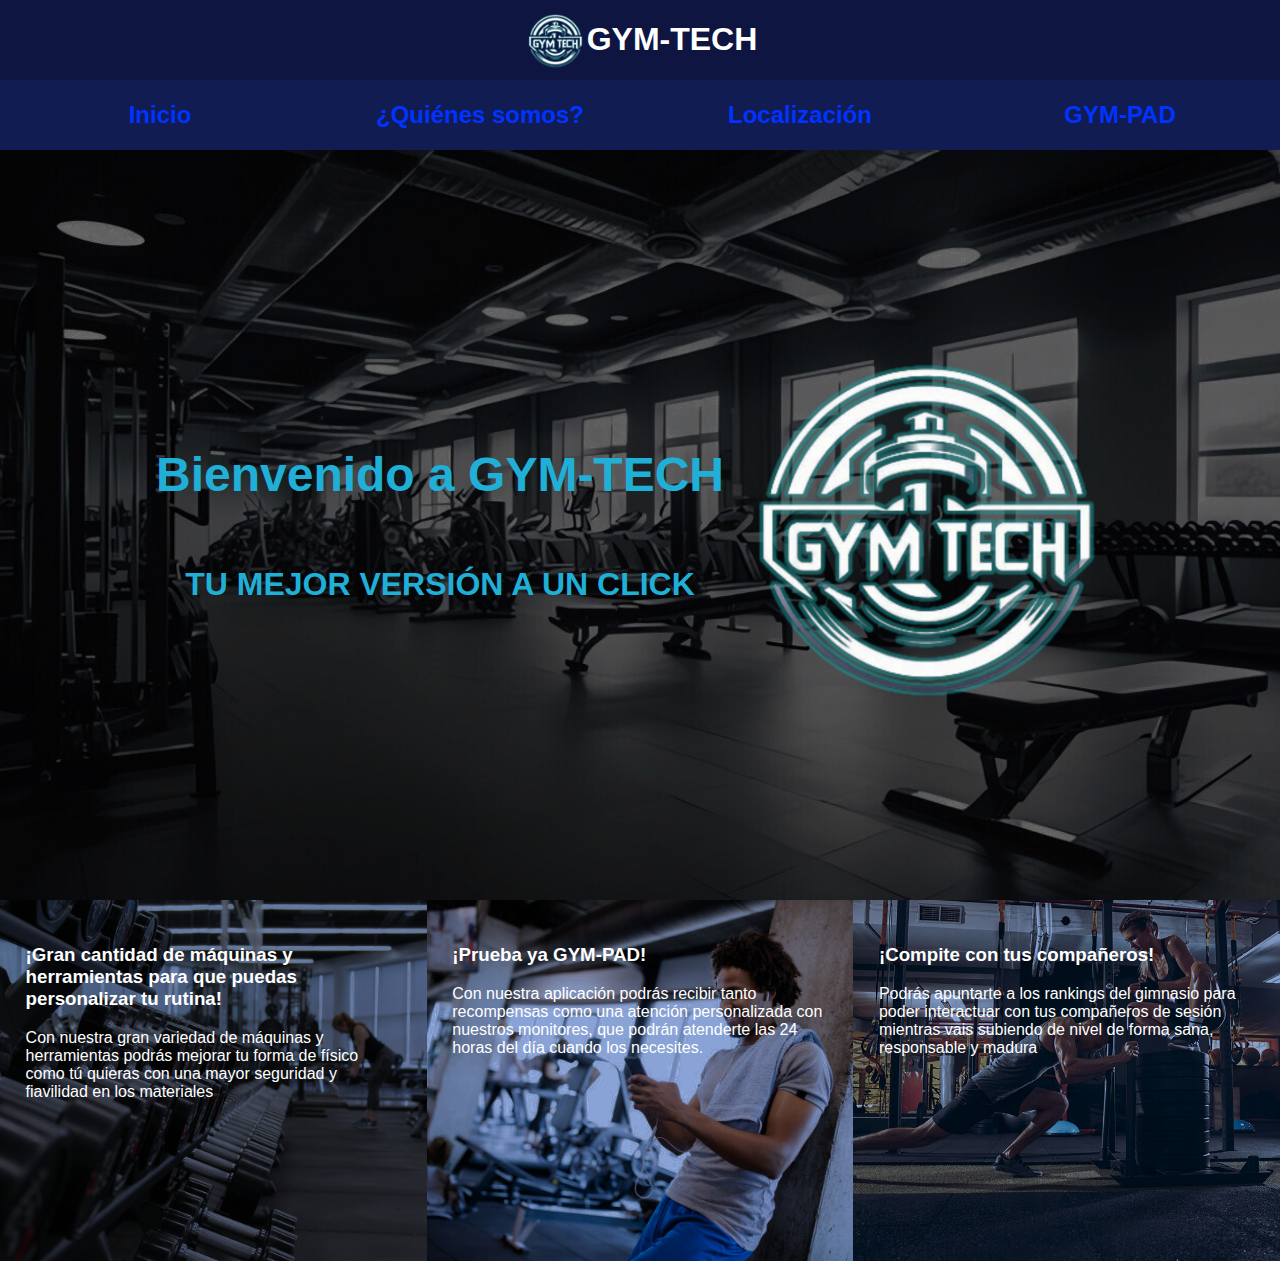
<file: index.html>
<!DOCTYPE html>
<html>
  <head>
    <meta charset="UTF-8">
    <meta name="viewport" content="width=device-width, initial-scale=1.0">
    <title>GYM-TECH</title>
    <link rel="icon" href="../img/logo.png" type="image/x-icon">

    <link rel="stylesheet" href="styles/index-style.css">
  </head>
  <body>
    <header>
      <img src="img/logo.png" width="5%" height="5%">
      <h1>GYM-TECH</h1>
    </header>
    <nav>
      <ul>
        <li>
          <a href="index.html">Inicio</a>
        </li>
        <li>
          <a href="subpages/about.html">¿Quiénes somos?</a>
        </li>
        <li>
          <a href="subpages/localization.html">Localización</a>
        </li>
        <li>
          <a href="subpages/gympad.html">GYM-PAD</a>
        </li>
      </ul>
    </nav>
    <div id="introduccion">
      <div>
        <h1 id="bienvenida">Bienvenido a GYM-TECH</h1>
        <h3 id="eslogan">TU MEJOR VERSIÓN A UN CLICK</h3>
      </div>
      <img src="img/logo.png" width="400px" height="400px">
    </div>
    <div id="galeriaImagenes">
      <div class="tarjeta" id="inventario">
        <h3>¡Gran cantidad de máquinas y herramientas para que puedas personalizar tu rutina!</h3>
        <p>
          Con nuestra gran variedad de máquinas y herramientas podrás mejorar tu forma de físico como tú quieras 
          con una mayor seguridad y fiavilidad en los materiales
        </p>
      </div>
      <div class="tarjeta" id="pruebaGympad">
        <h3>¡Prueba ya GYM-PAD!</h3>
        <p>
          Con nuestra aplicación podrás recibir tanto recompensas como una atención personalizada con nuestros monitores, 
          que podrán atenderte las 24 horas del día cuando los necesites.
        </p>
      </div>
      <div class="tarjeta" id="compite">
        <h3>¡Compite con tus compañeros!</h3>
        <p>
          Podrás apuntarte a los rankings del gimnasio para poder interactuar con tus compañeros de sesión mientras vais subiendo de 
          nivel de forma sana, responsable y madura
        </p>
      </div>
    </div>
  </body>
</html>
</file>
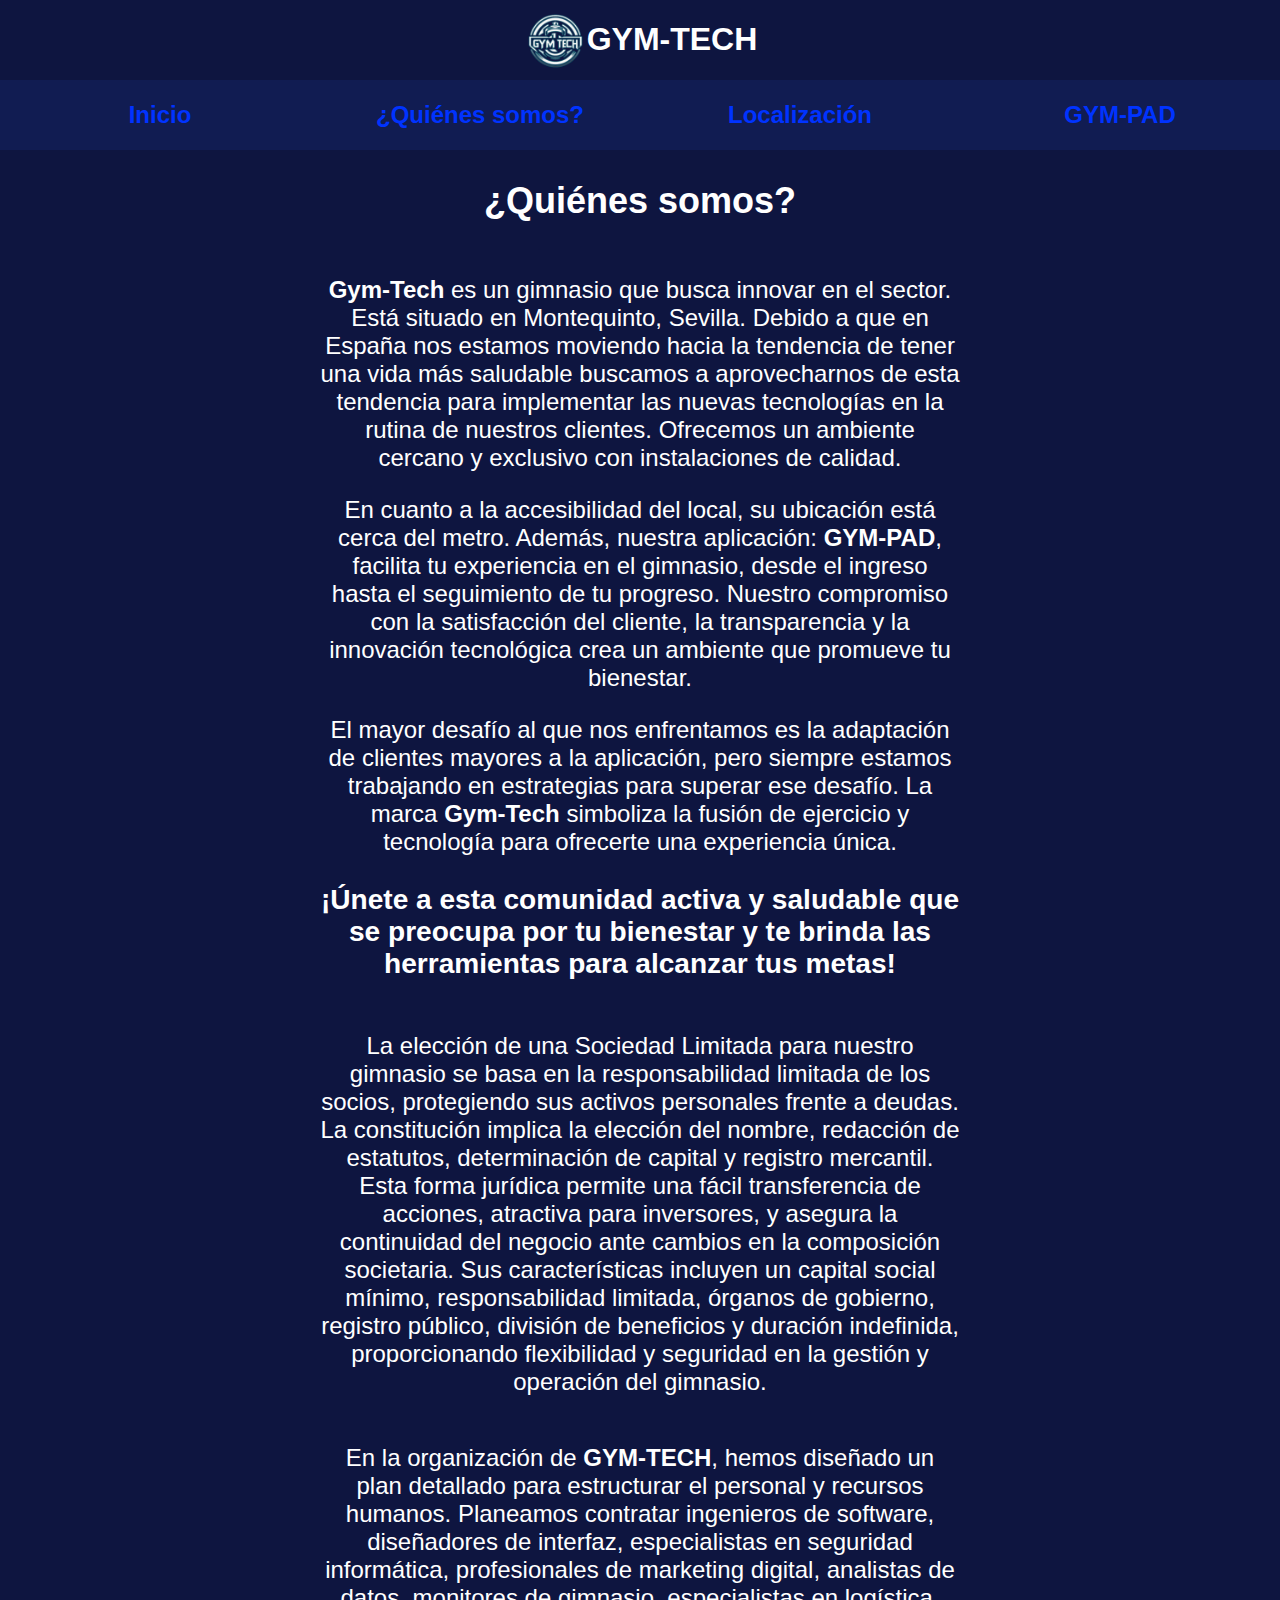
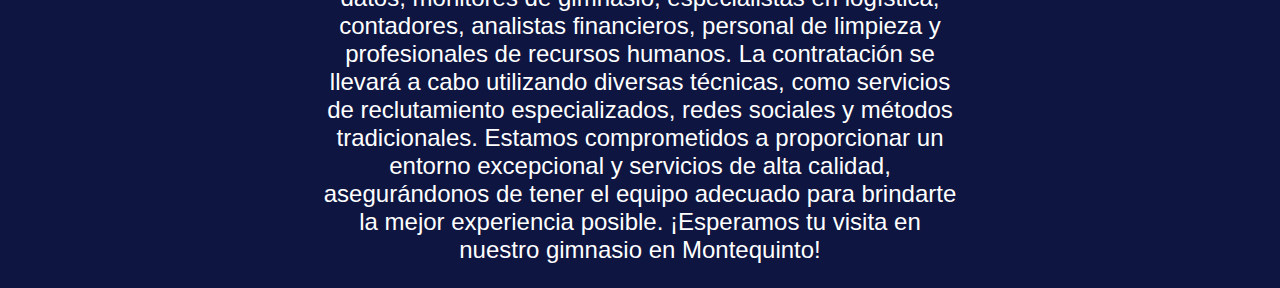
<file: subpages/about.html>
<!DOCTYPE html>
<html>
  <head>
    <meta charset="UTF-8">
    <meta name="viewport" content="width=device-width, initial-scale=1.0">
    <title>GYM-TECH</title>
    <link rel="icon" href="../img/logo.png" type="image/x-icon">

    <link rel="stylesheet" href="../styles/about-style.css">
  </head>
  <body>
    <header>
      <img src="../img/logo.png" width="5%" height="5%">
      <h1>GYM-TECH</h1>
    </header>
    <nav>
      <ul>
        <li>
          <a href="../index.html">Inicio</a>
        </li>
        <li>
          <a href="about.html">¿Quiénes somos?</a>
        </li>
        <li>
          <a href="localization.html">Localización</a>
        </li>
        <li>
          <a href="gympad.html">GYM-PAD</a>
        </li>
      </ul>
    </nav>
    <div id="quienesSomos">
      <h2>¿Quiénes somos?</h2>
      <div id="texto">
        <p>
          <b>Gym-Tech</b> es un gimnasio que busca innovar en el sector. Está situado en Montequinto, Sevilla. Debido a que en España nos 
          estamos moviendo hacia la tendencia de tener una vida más saludable buscamos a aprovecharnos de esta tendencia para implementar 
          las nuevas tecnologías en la rutina de nuestros clientes. Ofrecemos un ambiente cercano y exclusivo con instalaciones de calidad.
        </p>
        <p>
          En cuanto a la accesibilidad del local, su ubicación está cerca del metro. Además, nuestra aplicación: <b>GYM-PAD</b>, 
          facilita tu experiencia en el gimnasio, desde el ingreso hasta el seguimiento de tu progreso. Nuestro compromiso con 
          la satisfacción del cliente, la transparencia y la innovación tecnológica crea un ambiente que promueve tu bienestar.
        </p>
        <p>
          El mayor desafío al que nos enfrentamos es la adaptación de clientes mayores a la aplicación, pero siempre estamos trabajando en estrategias 
          para superar ese desafío. La marca <b>Gym-Tech</b> simboliza la fusión de ejercicio y tecnología para ofrecerte una experiencia única. 
        </p>
        <h3>¡Únete a esta comunidad activa y saludable que se preocupa por tu bienestar y te brinda las herramientas para alcanzar tus metas!</h3>
      </div>
    </div>
    <div id="formaJuridica">
      <div id="texto">
        <p>
          La elección de una Sociedad Limitada para nuestro gimnasio se basa en la responsabilidad limitada de los socios, protegiendo sus 
          activos personales frente a deudas. La constitución implica la elección del nombre, redacción de estatutos, determinación de 
          capital y registro mercantil. Esta forma jurídica permite una fácil transferencia de acciones, atractiva para inversores, y 
          asegura la continuidad del negocio ante cambios en la composición societaria. Sus características incluyen un capital social mínimo, 
          responsabilidad limitada, órganos de gobierno, registro público, división de beneficios y duración indefinida, proporcionando flexibilidad 
          y seguridad en la gestión y operación del gimnasio.
        </p>
      </div>
    </div>
    <div id="organizacion">
      <div id="texto">
        <p>
          En la organización de <b>GYM-TECH</b>, hemos diseñado un plan detallado para estructurar el personal y recursos humanos. 
          Planeamos contratar ingenieros de software, diseñadores de interfaz, especialistas en seguridad informática, profesionales 
          de marketing digital, analistas de datos, monitores de gimnasio, especialistas en logística, contadores, analistas 
          financieros, personal de limpieza y profesionales de recursos humanos. La contratación se llevará a cabo utilizando 
          diversas técnicas, como servicios de reclutamiento especializados, redes sociales y métodos tradicionales. Estamos comprometidos 
          a proporcionar un entorno excepcional y servicios de alta calidad, asegurándonos de tener el equipo adecuado para brindarte la 
          mejor experiencia posible. ¡Esperamos tu visita en nuestro gimnasio en Montequinto!
        </p>
      </div>
    </div>
  </body>
</html>
</file>
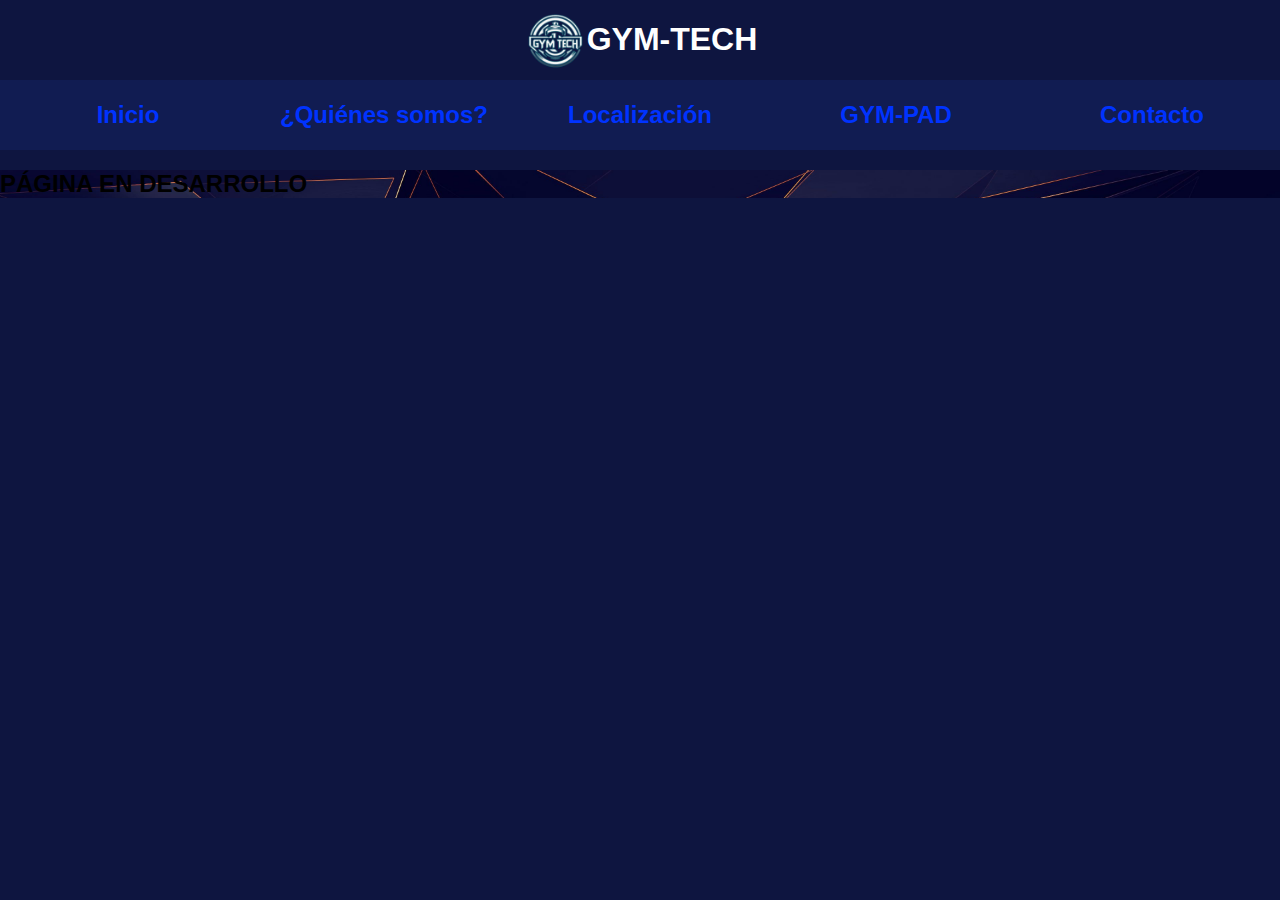
<file: subpages/contacts.html>
<!DOCTYPE html>
<html>
  <head>
    <meta charset="UTF-8">
    <meta name="viewport" content="width=device-width, initial-scale=1.0">
    <title>GYM-TECH</title>
    <link rel="icon" href="../img/logo.png" type="image/x-icon">

    <link rel="stylesheet" href="../styles/about-style.css">
  </head>
  <body>
    <header>
      <img src="../img/logo.png" width="5%" height="5%">
      <h1>GYM-TECH</h1>
    </header>
    <nav>
      <ul>
        <li>
          <a href="../index.html">Inicio</a>
        </li>
        <li>
          <a href="about.html">¿Quiénes somos?</a>
        </li>
        <li>
          <a href="localization.html">Localización</a>
        </li>
        <li>
          <a href="gympad.html">GYM-PAD</a>
        </li>
        <li>
          <a href="contacts.html">Contacto</a>
        </li>
      </ul>
    </nav>
    <div id="contactos">
      <h2>PÁGINA EN DESARROLLO</h2>
    </div>
  </body>
</html>
</file>
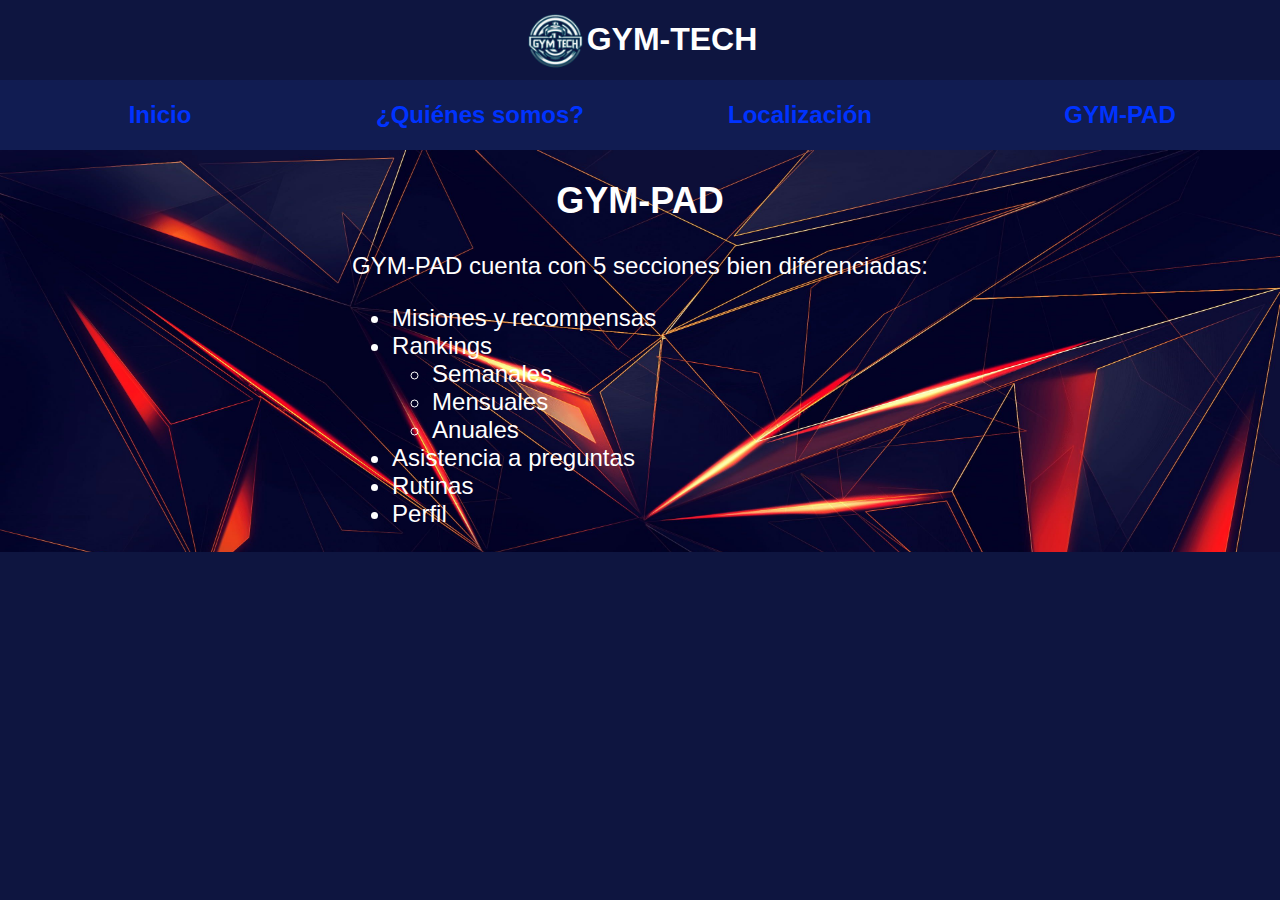
<file: subpages/gympad.html>
<!DOCTYPE html>
<html>
  <head>
    <meta charset="UTF-8">
    <meta name="viewport" content="width=device-width, initial-scale=1.0">
    <title>GYM-TECH</title>
    <link rel="icon" href="../img/logo.png" type="image/x-icon">

    <link rel="stylesheet" href="../styles/about-style.css">
  </head>
  <body>
    <header>
      <img src="../img/logo.png" width="5%" height="5%">
      <h1>GYM-TECH</h1>
    </header>
    <nav>
      <ul>
        <li>
          <a href="../index.html">Inicio</a>
        </li>
        <li>
          <a href="about.html">¿Quiénes somos?</a>
        </li>
        <li>
          <a href="localization.html">Localización</a>
        </li>
        <li>
          <a href="gympad.html">GYM-PAD</a>
        </li>
      </ul>
    </nav>
    <div id="aplicacion">
      <h2>GYM-PAD</h2>
      <div id="texto">
        GYM-PAD cuenta con 5 secciones bien diferenciadas:
        <ul>
          <li>Misiones y recompensas</li>
          <li>
            Rankings
            <ul>
              <li>Semanales</li>
              <li>Mensuales</li>
              <li>Anuales</li>
            </ul>
          </li>
          <li>Asistencia a preguntas</li>
          <li>Rutinas</li>
          <li>Perfil</li>
        </ul>
      </div>
    </div>
  </body>
</html>
</file>
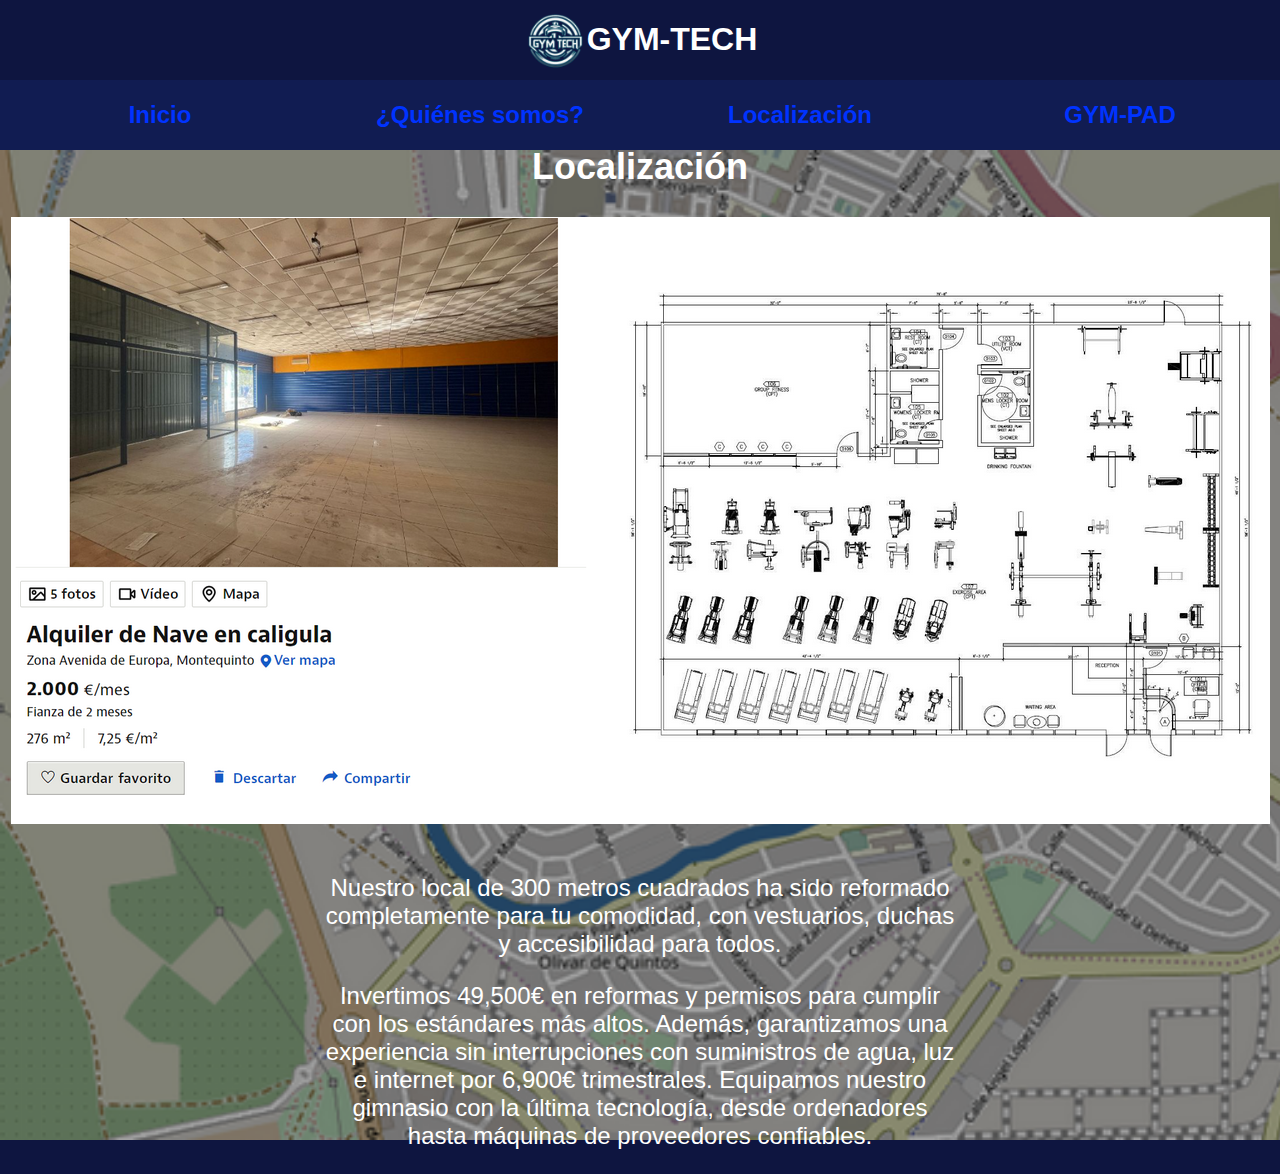
<file: subpages/localization.html>
<!DOCTYPE html>
<html>
  <head>
    <meta charset="UTF-8">
    <meta name="viewport" content="width=device-width, initial-scale=1.0">
    <title>GYM-TECH</title>
    <link rel="icon" href="../img/logo.png" type="image/x-icon">

    <link rel="stylesheet" href="../styles/about-style.css">
  </head>
  <body>
    <header>
      <img src="../img/logo.png" width="5%" height="5%">
      <h1>GYM-TECH</h1>
    </header>
    <nav>
      <ul>
        <li>
          <a href="../index.html">Inicio</a>
        </li>
        <li>
          <a href="about.html">¿Quiénes somos?</a>
        </li>
        <li>
          <a href="localization.html">Localización</a>
        </li>
        <li>
          <a href="gympad.html">GYM-PAD</a>
        </li>
      </ul>
    </nav>
    <div id="localizacion">
      <h2>Localización</h2>
      <div id="imagenes">
        <img src="../img/local.jpg.png">  
        <img src="../img/planoLocal.jpg.png">
      </div>
      <div id="texto">
        <p>
          Nuestro local de 300 metros cuadrados ha sido reformado completamente para tu comodidad, con vestuarios, duchas y accesibilidad para todos.
        </p>
        <p>
          Invertimos 49,500€ en reformas y permisos para cumplir con los estándares más altos. Además, garantizamos una experiencia sin 
          interrupciones con suministros de agua, luz e internet por 6,900€ trimestrales. Equipamos nuestro gimnasio con la 
          última tecnología, desde ordenadores hasta máquinas de proveedores confiables.
        </p>
      </div>
    </div>
  </body>
</html>
</file>
<file: styles/index-style.css>
body {
  color: white;
  font-family: 'Arial', sans-serif;
  background-color: #0e1540;
  padding: 0%;
  margin: 0%;
}

header {
  display: flex;
  align-items: center;
  flex-direction: row;
  justify-content: center;
  color: white;
}

nav {
  height: 70px;
  align-items: center;
}

nav > ul {
  margin: 0%;
  padding: 0%;
  height: 100%;
  background-color: rgb(17, 28, 82);
  list-style: none;
  display: flex;
  align-items: center;
  flex-direction: row;
  justify-content: space-around;
}

nav li {
  margin: 0%;
  display: flex;
  justify-content: center;
  align-items: center;
  flex-direction: column;
  margin: 0%;
  height: 100%;
  width: 100%;
  transition: 1s;

}

nav li:hover {
  color: white;
  background-color: rgb(8, 14, 52);
}

nav a {
  color: rgb(0, 51, 255);
  text-decoration: none;
  font-weight: bold;
  font-size: 1.5em;
}

div#introduccion {
  height: 750px;
  color: rgb(32, 175, 214);
  background-image: url('../img/introduction-background.jpg');
  background-repeat: no-repeat;
  background-position: center;
  background-size: cover;
  display: flex;
  align-items: center;
  flex-direction: row;
  justify-content: center;
}

div#introduccion > div {
  display: flex;
  align-items: center;
  flex-direction: column;
  justify-content: center;
}

h1#bienvenida {
  font-size: 3em;
}

h3#eslogan {
  font-size: 2em;
}

div#galeriaImagenes {
  display: flex;
  justify-content: center;
  align-items: center;
  flex-direction: row;
}

div.tarjeta {
  color: white;
  width: 100%;
  height: 310px;
  padding: 2%;
  transition: 1s;
}

div.tarjeta:hover {
  width: 100%;
  height: 310px;
  padding: 2%;
  font-size: 1.5em;
}

div#inventario {
  background-image: url('../img/material.jpeg');
  background-repeat: no-repeat;
  background-position: center;
  background-size: cover;
}

div#pruebaGympad {
  background-image: url('../img/gympad01.jpg');
  background-repeat: no-repeat;
  background-position: center;
  background-size: cover;
}

div#compite {
  background-image: url('../img/ranking.jpg');
  background-repeat: no-repeat;
  background-position: center;
  background-size: cover;
}

div.hover {
  width: 100%;
  height: 310px;
  padding: 2%;
}
</file>
<file: styles/about-style.css>
body {
  font-family: 'Arial', sans-serif;
  background-color: #0e1540;
  padding: 0%;
  margin: 0%;
}

header {
  display: flex;
  align-items: center;
  flex-direction: row;
  justify-content: center;
  color: white;
}

nav {
  height: 70px;
  align-items: center;
  margin: 0;
}

nav > ul {
  margin: 0%;
  padding: 0%;
  height: 100%;
  background-color: rgb(17, 28, 82);
  list-style: none;
  display: flex;
  align-items: center;
  flex-direction: row;
  justify-content: space-around;
}

nav li {
  margin: 0%;
  display: flex;
  justify-content: center;
  align-items: center;
  flex-direction: column;
  margin: 0%;
  height: 100%;
  width: 100%;
  transition: 1s;

}

nav li:hover {
  color: white;
  background-color: rgb(8, 14, 52);
}

nav a {
  color: rgb(0, 51, 255);
  text-decoration: none;
  font-weight: bold;
  font-size: 1.5em;
}

div#introduccion {
  height: 750px;
  color: rgb(32, 175, 214);
  background-image: url('../img/introduction-background.jpg');
  background-repeat: no-repeat;
  background-position: center;
  background-size: cover;
  display: flex;
  align-items: center;
  flex-direction: row;
  justify-content: center;
}

div#introduccion > div {
  display: flex;
  align-items: center;
  flex-direction: column;
  justify-content: center;
}

h1#bienvenida {
  font-size: 3em;
}

h3#eslogan {
  font-size: 2em;
}

div#quienesSomos, div#formaJuridica, div#organizacion, div#aplicacion {
  color: white;
  font-size: 1.5em;
  display: flex;
  justify-content: center;
  align-items: center;
  flex-direction: column;
  width: 100%;
}

div#localizacion {
  background-image: url("../img/barrio.jpg.png");
  background-position: 0%;
  background-repeat: no-repeat;
  background-size: cover;
  color: white;
  font-size: 1.5em;
  display: flex;
  justify-content: center;
  align-items: center;
  flex-direction: column;
  width: 100%;
  height: 990px;
}

div#texto {
  margin-left: 25%;
  margin-right: 25%;
  text-align: center;
}

div#imagenes {
  background-color: white;
  display:flex;
  flex-direction: row;
  justify-content: center;
  align-items: center;
  margin-bottom: 2%;
}

div#aplicacion, div#contactos {
  background-image: url("../img/gympad02.jpg");
  background-repeat: no-repeat;
  background-size: cover;
}

ul {
  text-align: left;
}
</file>
